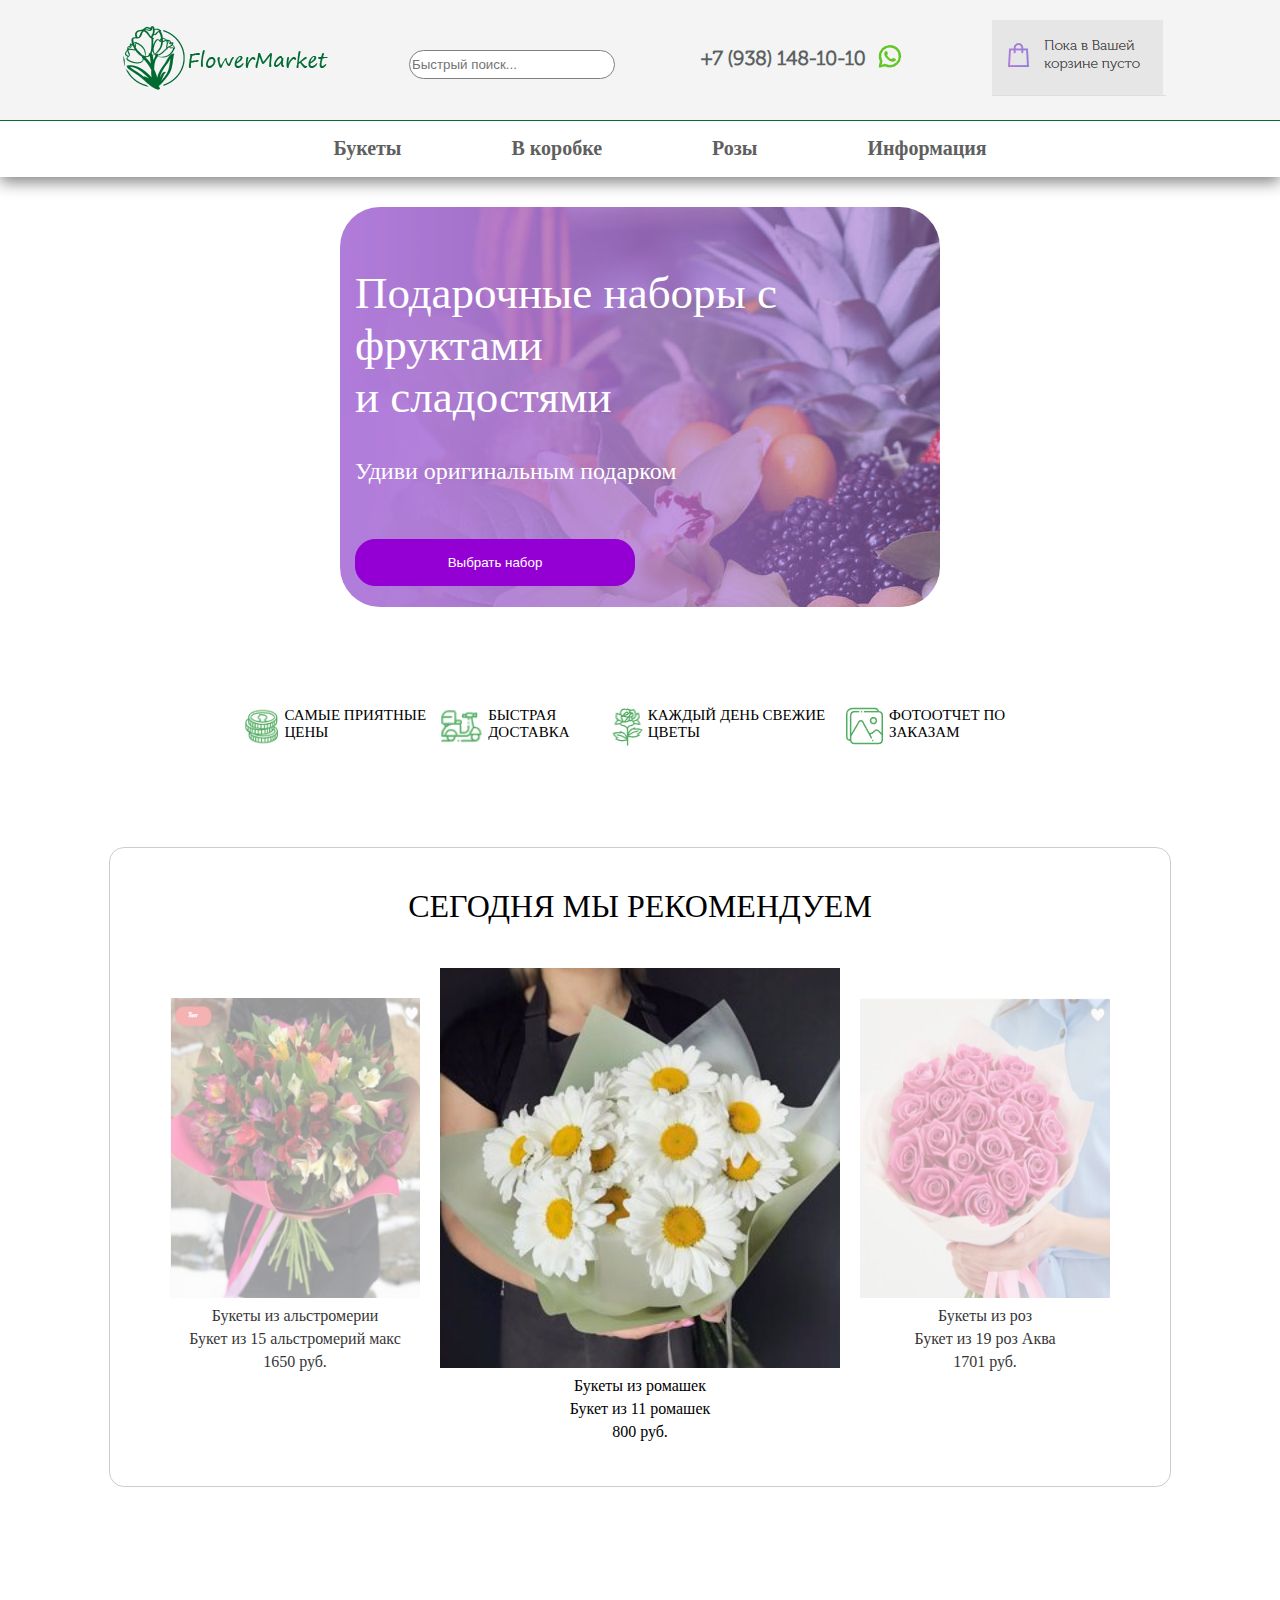
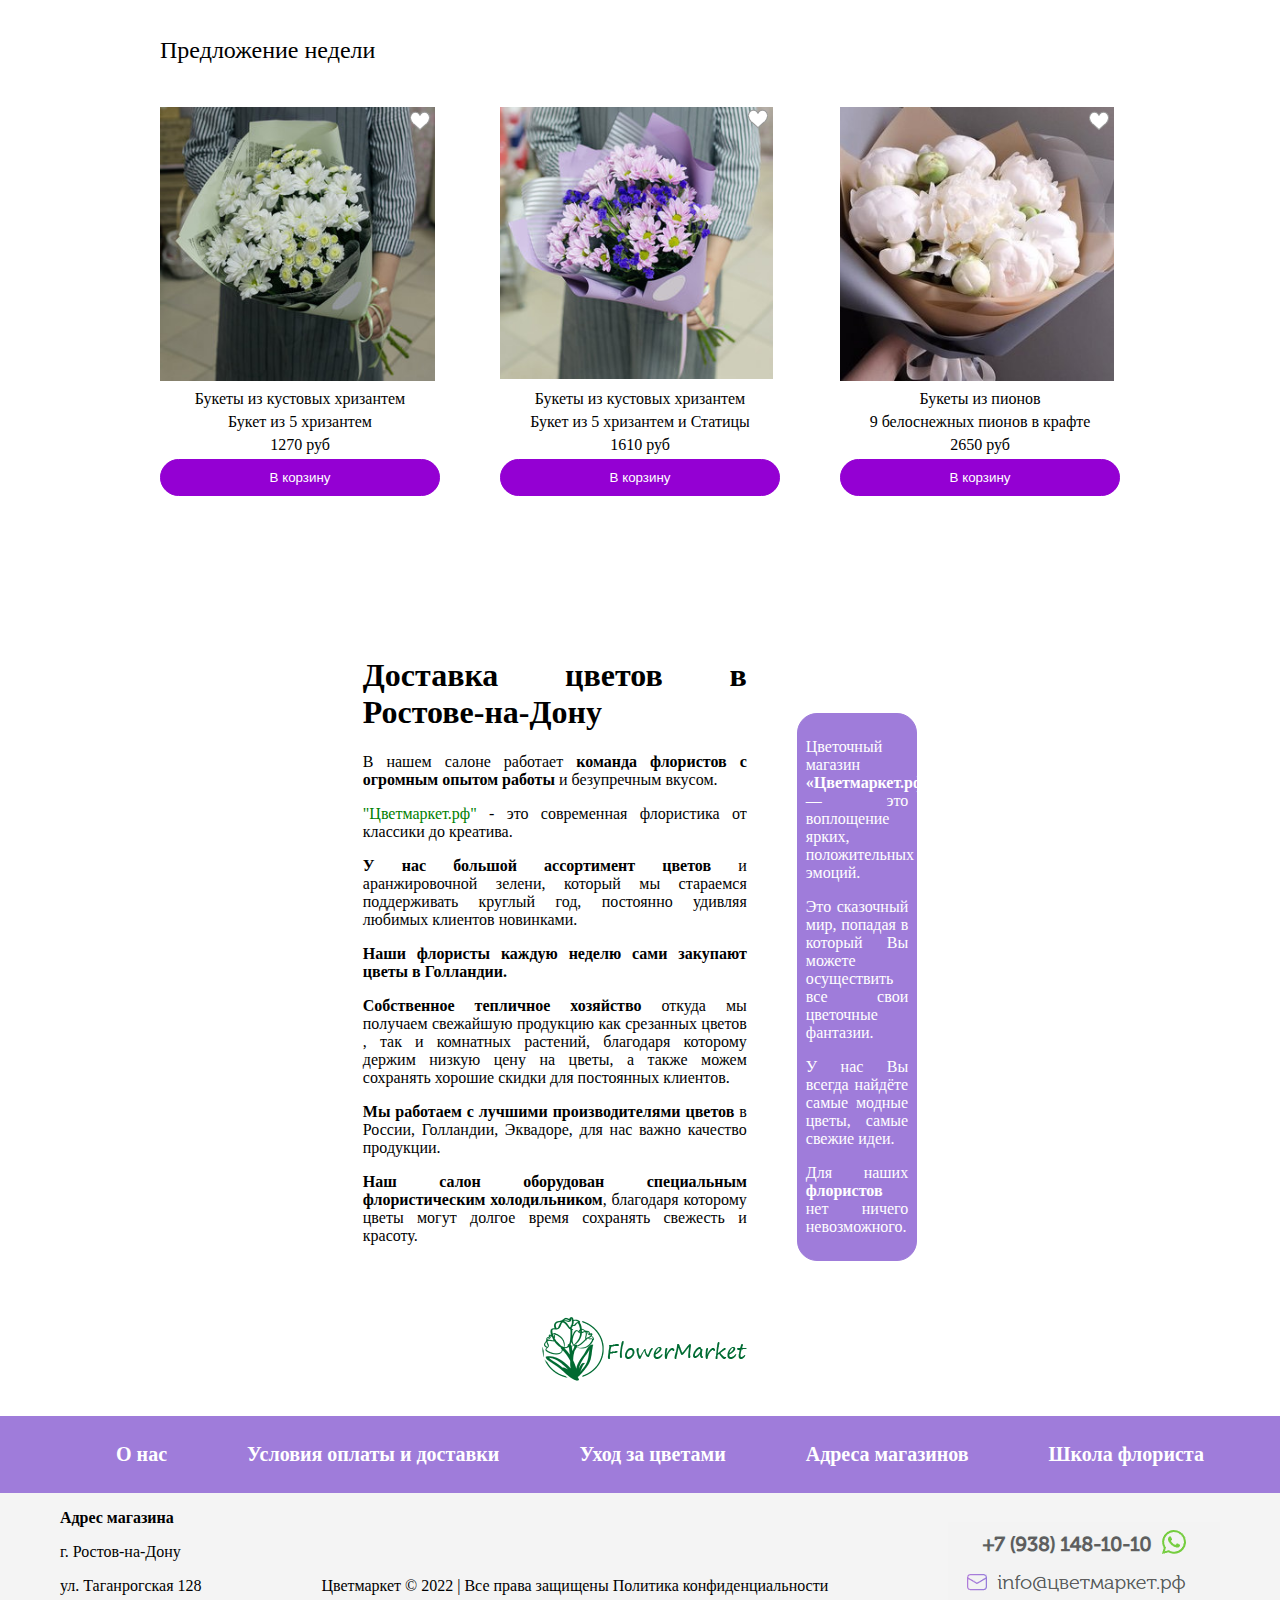
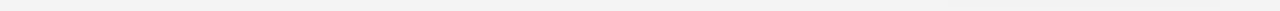
<file: index.html>
<!DOCTYPE html>
<html>
<head>
	<meta charset="utf-8">
	<meta name="viewport" content="width=device-width, initial-scale=1">
	<link rel="stylesheet" type="text/css" href="style.css">
	<title>FlowerMarket</title>
</head>
<body>
	<header>
		<div class="head">
			<div class="head_up">
				<div>
					<a href="index.html"><img src="images/logo.png"></a>
				</div>
				<div>
					<form>
						<input type="text" placeholder="Быстрый поиск..." class="head_input">
					</form>
				</div>
				<div class="head_image">
					<a href=""><img src="images/number.png"></a>
				</div>
				<div>
					<a href=""><img src="images/basket.png" id="ee"></a>
				</div>
			</div>
			<div class="head_dawn">
				<div>
					<ul>
						<li><a href="bouquet/bouquet.html">Букеты</a></li>
						<li><a href="box/box.html">В коробке</a></li>
						<li><a href="roses/roses.html">Розы</a></li>
						<li><a href="information/information.html">Информация</a></li>
					</ul>
				</div>
			</div>
		</div>
	</header>

	<main>
		<div class="main">
			<div class="rem">
				<p class="p">Подарочные наборы с фруктами <br> и сладостями</p>
				<p class="p1">Удиви оригинальным подарком</p>
				<a href=""><button>Выбрать набор</button></a>
			</div>
			<div class="env">
					<div>
						<img src="images/p.png" class="green__img"><p>САМЫЕ ПРИЯТНЫЕ ЦЕНЫ</p>
					</div>
					<div>
						<img src="images/p1.png" class="green__img"><p>БЫСТРАЯ ДОСТАВКА</p>
					</div>
					<div>
						<img src="images/p2.png" class="green__img"><p>КАЖДЫЙ ДЕНЬ СВЕЖИЕ ЦВЕТЫ</p>
					</div>
					<div>
						<img src="images/p3.png" class="green__img"><p>ФОТООТЧЕТ ПО ЗАКАЗАМ</p>
					</div>
			</div>
			
			<div class="rem1">
				<h1 style="text-align: center">СЕГОДНЯ МЫ РЕКОМЕНДУЕМ</h1>
				<div>
					<img src="images/flower1.png" class="tt">
					<p>Букеты из альстромерии</p>
					<p>Букет из 15 альстромерий макс</p>
					<p>1650 руб.</p>
				</div>
				<div>
					<img src="images/flower.jpg">
					<p>Букеты из ромашек</p>
					<p>Букет из 11 ромашек</p>
					<p>800 руб.</p>
				</div>
				<div>
					<img src="images/flower2.png" class="tt">
					<p>Букеты из роз</p>
					<p>Букет из 19 роз Аква</p>
					<p>1701 руб.</p>
				</div>
			</div>

			<div class="offer">
				<div class="offer_1">
					<h2 class="offer_h2">Предложение недели</h2>
					<img src="images/of1.png">
					<p>Букеты из кустовых хризантем</p>
					<p>Букет из 5 хризантем</p>
					<p>1270 руб</p>
					<button>В корзину</button>
				</div>
				<div class="offer_2">
					<img src="images/of2.png">
					<p>Букеты из кустовых хризантем</p>
					<p>Букет из 5 хризантем и Статицы</p>
					<p>1610 руб</p>
					<button>В корзину</button>
				</div>
				<div class="offer_3">
					<img src="images/of3.png">
					<p>Букеты из пионов</p>
					<p>9 белоснежных пионов в крафте</p>
					<p>2650 руб</p>
					<button>В корзину</button>
				</div>
			</div>
			<div class="text">
				<div class="text_1">
					<h1>Доставка цветов в Ростове-на-Дону</h1>
					<p>В нашем салоне работает <b>команда флористов с огромным опытом работы</b> и безупречным вкусом.</p>
					<p><span>"Цветмаркет.рф"</span> - это современная флористика от классики до креатива.</p>
					<p><b>У нас большой ассортимент цветов</b> и аранжировочной зелени, который мы стараемся поддерживать круглый год, постоянно удивляя любимых клиентов новинками.</p>
					<p><b>Наши флористы каждую неделю сами закупают цветы в Голландии.</b></p>
					<p><b>Собственное тепличное хозяйство</b> откуда мы получаем свежайшую продукцию как срезанных цветов , так и комнатных растений, благодаря которому держим низкую цену на цветы, а также можем сохранять хорошие скидки для постоянных клиентов.</p>
					<p><b>Мы работаем с лучшими производителями цветов</b> в России, Голландии, Эквадоре, для нас важно качество продукции.</p>
					<p><b>Наш салон оборудован специальным флористическим холодильником</b>, благодаря которому цветы могут долгое время сохранять свежесть и красоту.</p>
				</div>
				<div class="text_2">
					<p>Цветочный магазин <b>«Цветмаркет.рф»</b> — это воплощение ярких, положительных эмоций.</p>
					<p>Это сказочный мир, попадая в который Вы можете осуществить все свои цветочные фантазии.</p>
					<p>У нас Вы всегда найдёте самые модные цветы, самые свежие идеи.</p>
					<p>Для наших <b>флористов</b> нет ничего невозможного.</p>
				</div>
			</div>
			<div class="logo_dawn">
				<a href="index.html"><img src="images/logo.png"></a>
			</div>
		</div>
	</main>
	<footer>
		<div class="menu">
			<ul>
				<li><a href="">О нас</a></li>
				<li><a href="">Условия оплаты и доставки</a></li>
				<li><a href="">Уход за цветами</a></li>
				<li><a href="">Адреса магазинов</a></li>
				<li><a href="">Школа флориста</a></li>
			</ul>
		</div>
		<div class="menu_dawn">
			<div class="adress">
				<p><b>Адрес магазина</b></p>
				<p>г. Ростов-на-Дону</p>
				<p>ул. Таганрогская 128</p>
			</div>
			<div class="menu_dawn_middle">
				<p>Цветмаркет © 2022 | Все права защищены Политика конфиденциальности</p>
			</div>
			<div class="number_image">
				<a href=""><img src="images/number1.png"></a>
			</div>
		</div>
	</footer>
</body>
</html>
</file>
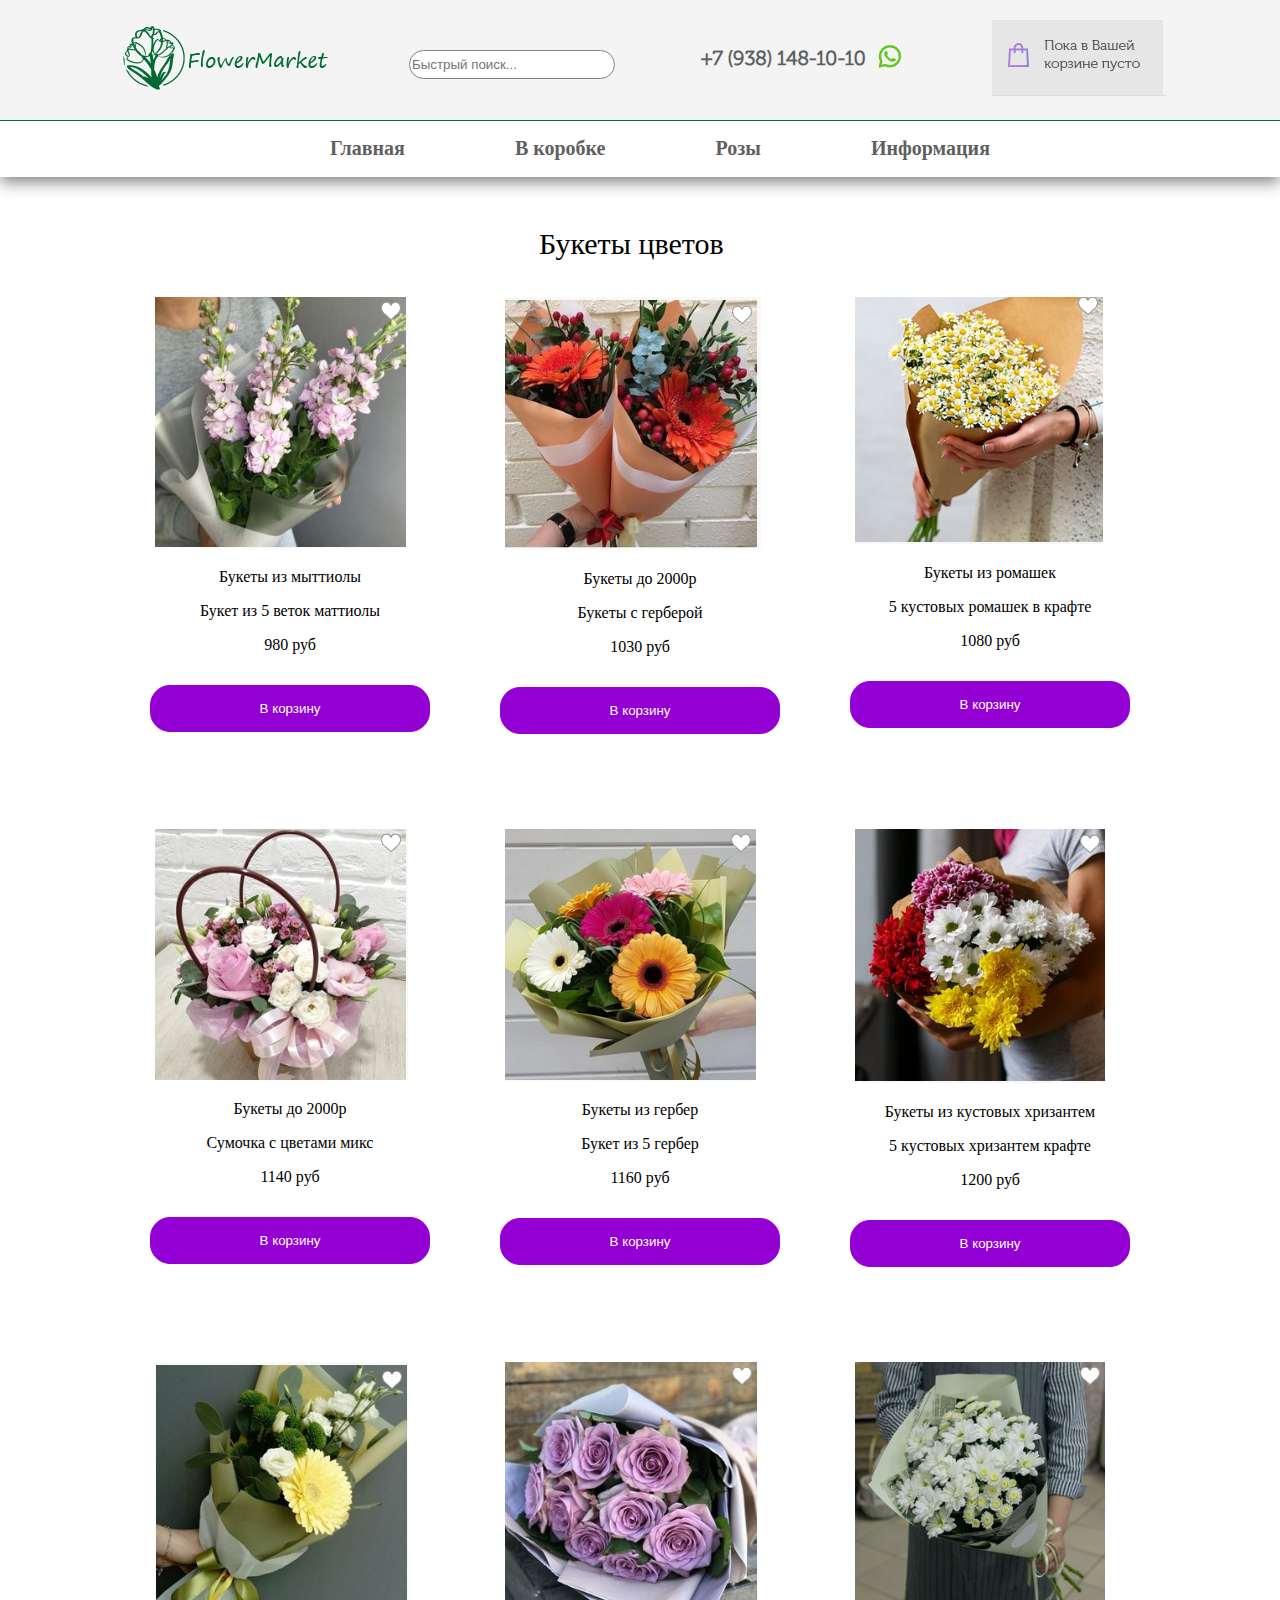
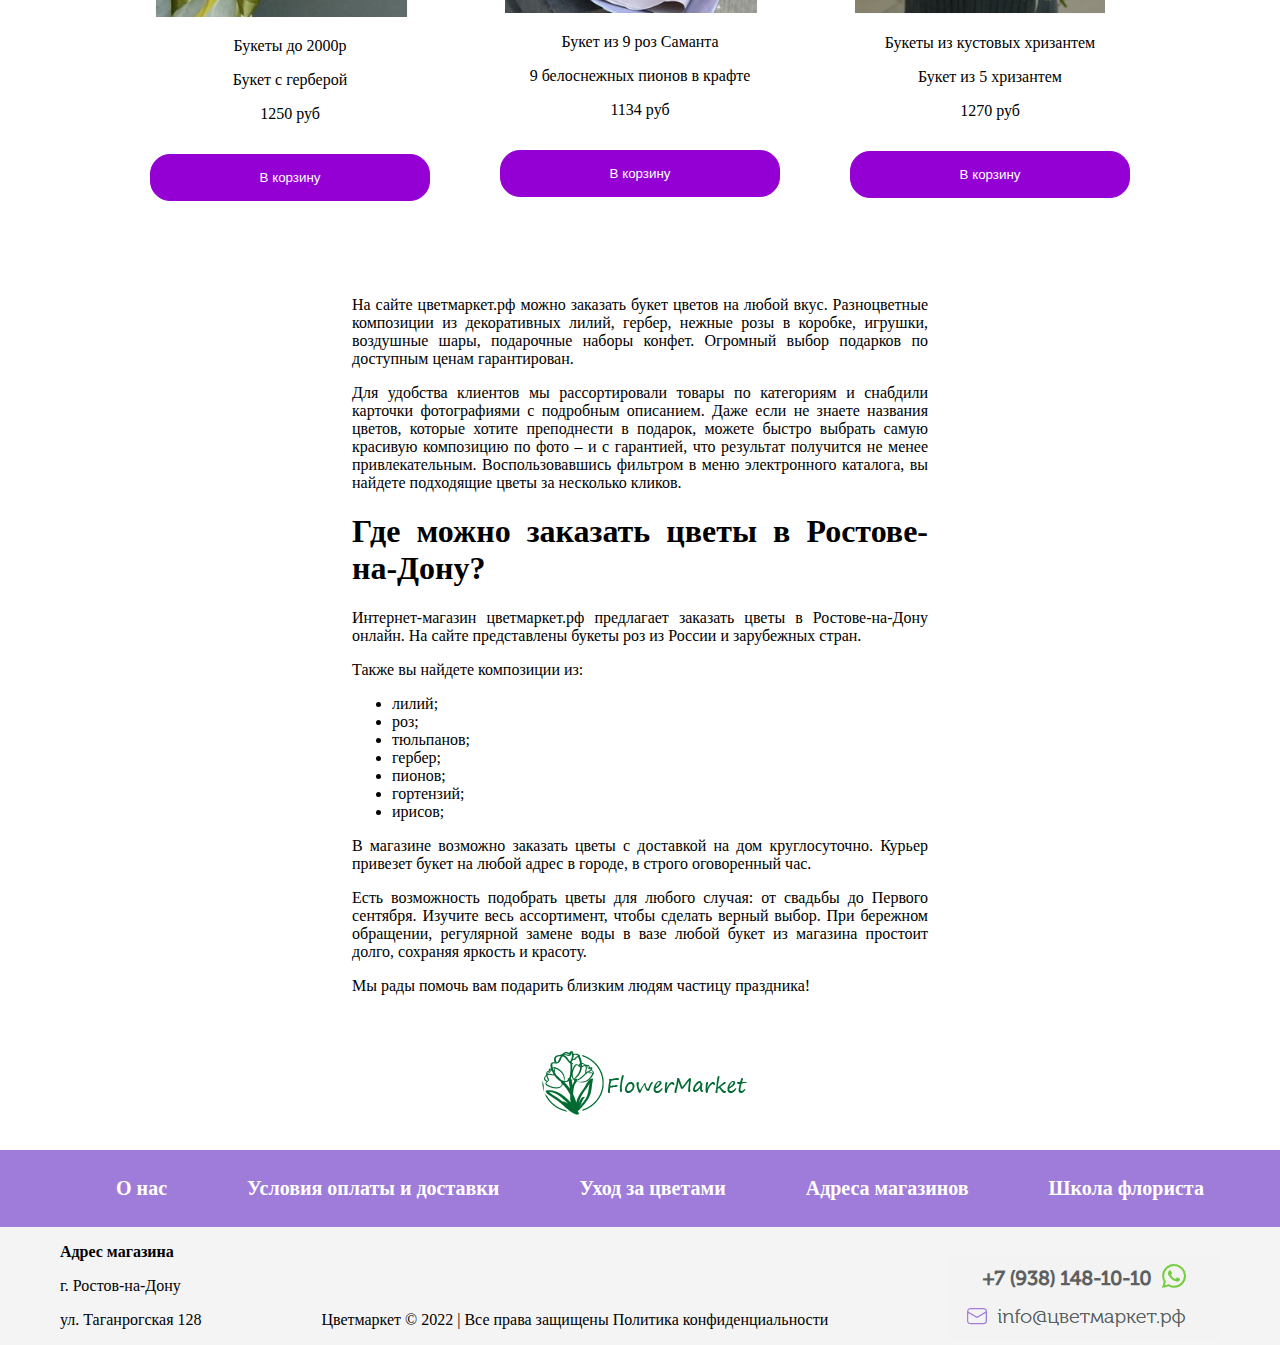
<file: bouquet/bouquet.html>
<!DOCTYPE html>
<html>
<head>
	<meta charset="utf-8">
	<meta name="viewport" content="width=device-width, initial-scale=1">
	<link rel="stylesheet" type="text/css" href="style.css">
	<title>FlowerMarket</title>
</head>
<body>
	<header>
		<div class="head">
			<div class="head_up">
				<div>
					<a href="../index.html"><img src="images/logo.png"></a>
				</div>
				<div>
					<form>
						<input type="text" placeholder="Быстрый поиск..." class="head_input">
					</form>
				</div>
				<div class="head_image">
					<a href=""><img src="images/number.png"></a>
				</div>
				<div>
					<a href=""><img src="images/basket.png" id="ee"></a>
				</div>
			</div>
			<div class="head_dawn">
				<div>
					<ul>
						<li><a href="../index.html">Главная</a></li>
						<li><a href="../box/box.html">В коробке</a></li>
						<li><a href="../roses/roses.html">Розы</a></li>
						<li><a href="../information/information.html">Информация</a></li>
					</ul>
				</div>
			</div>
		</div>
	</header>
	<main>
		<div class="column_1">
			<div class="column_1_1">
				<img src="images/flower1.png">
				<p class="p1">Букеты из мыттиолы</p>
				<p class="p1">Букет из 5 веток маттиолы</p>
				<p class="p1">980 руб</p>
				<button class="button1">В корзину</button>
			</div>
			<div class="column_1_2">
				<h2>Букеты цветов</h2>
				<img src="images/flower2.png">
				<p class="p1">Букеты до 2000р</p>
				<p class="p1">Букеты с герберой</p>
				<p class="p1">1030 руб</p>
				<button class="button1">В корзину</button>
			</div>
			<div class="column_1_3">
				<img src="images/flower3.png">
				<p class="p1">Букеты из ромашек</p>
				<p class="p1">5 кустовых ромашек в крафте</p>
				<p class="p1">1080 руб</p>
				<button class="button1">В корзину</button>
			</div>
		</div>
		<div class="column_1">
			<div>
				<img src="images/flower4.png">
				<p class="p1">Букеты до 2000р</p>
				<p class="p1">Сумочка с цветами микс</p>
				<p class="p1">1140 руб</p>
				<button class="button1">В корзину</button>
			</div>
			<div >
				<img src="images/flower5.png">
				<p class="p1">Букеты из гербер</p>
				<p class="p1">Букет из 5 гербер</p>
				<p class="p1">1160 руб</p>
				<button class="button1">В корзину</button>
			</div>
			<div>
				<img src="images/flower6.png">
				<p class="p1">Букеты из кустовых хризантем</p>
				<p class="p1">5 кустовых хризантем крафте</p>
				<p class="p1">1200 руб</p>
				<button class="button1">В корзину</button>
			</div>
		</div>
		<div class="column_1">
			<div>
				<img src="images/flower7.png">
				<p class="p1">Букеты до 2000р</p>
				<p class="p1">Букет с герберой</p>
				<p class="p1">1250 руб</p>
				<button class="button1">В корзину</button>
			</div>
			<div>
				<img src="images/flower8.png">
				<p class="p1">Букет из 9 роз Саманта</p>
				<p class="p1">9 белоснежных пионов в крафте</p>
				<p class="p1">1134 руб</p>
				<button class="button1">В корзину</button>
			</div>
			<div>
				<img src="images/flower9.png">
				<p class="p1">Букеты из кустовых хризантем</p>
				<p class="p1">Букет из 5 хризантем</p>
				<p class="p1">1270 руб</p>
				<button class="button1">В корзину</button>
			</div>
		</div>
		<div class="text">
			<p>На сайте цветмаркет.рф можно заказать букет цветов на любой вкус. Разноцветные композиции из декоративных лилий, гербер, нежные розы в коробке, игрушки, воздушные шары, подарочные наборы конфет. Огромный выбор подарков по доступным ценам гарантирован.</p>
			<p>Для удобства клиентов мы рассортировали товары по категориям и снабдили карточки фотографиями с подробным описанием. Даже если не знаете названия цветов, которые хотите преподнести в подарок, можете быстро выбрать самую красивую композицию по фото – и с гарантией, что результат получится не менее привлекательным. Воспользовавшись фильтром в меню электронного каталога, вы найдете подходящие цветы за несколько кликов.</p>
			<h1>Где можно заказать цветы в Ростове-на-Дону?</h1>
			<p>Интернет-магазин цветмаркет.рф предлагает заказать цветы в Ростове-на-Дону онлайн. На сайте представлены букеты роз из России и зарубежных стран.</p>
			<p>Также вы найдете композиции из:</p>
			<ul>
				<li>лилий;</li>
				<li>роз;</li>
				<li>тюльпанов;</li>
				<li>гербер;</li>
				<li>пионов;</li>
				<li>гортензий;</li>
				<li>ирисов;</li>
			</ul>
			<p>В магазине возможно заказать цветы с доставкой на дом круглосуточно. Курьер привезет букет на любой адрес в городе, в строго оговоренный час.</p>
			<p>Есть возможность подобрать цветы для любого случая: от свадьбы до Первого сентября. Изучите весь ассортимент, чтобы сделать верный выбор. При бережном обращении, регулярной замене воды в вазе любой букет из магазина простоит долго, сохраняя яркость и красоту.</p>
			<p>Мы рады помочь вам подарить близким людям частицу праздника!</p>
		</div>
		<div class="logo_dawn">
				<a href="../index.html"><img src="images/logo.png"></a>
		</div>
	</main>
	<footer>
		<div class="menu">
			<ul>
				<li><a href="">О нас</a></li>
				<li><a href="">Условия оплаты и доставки</a></li>
				<li><a href="">Уход за цветами</a></li>
				<li><a href="">Адреса магазинов</a></li>
				<li><a href="">Школа флориста</a></li>
			</ul>
		</div>
		<div class="menu_dawn">
			<div class="adress">
				<p><b>Адрес магазина</b></p>
				<p>г. Ростов-на-Дону</p>
				<p>ул. Таганрогская 128</p>
			</div>
			<div class="menu_dawn_middle">
				<p>Цветмаркет © 2022 | Все права защищены Политика конфиденциальности</p>
			</div>
			<div class="number_image">
				<a href=""><img src="images/number1.png"></a>
			</div>
		</div>
	</footer>
</body>
</html>
</file>
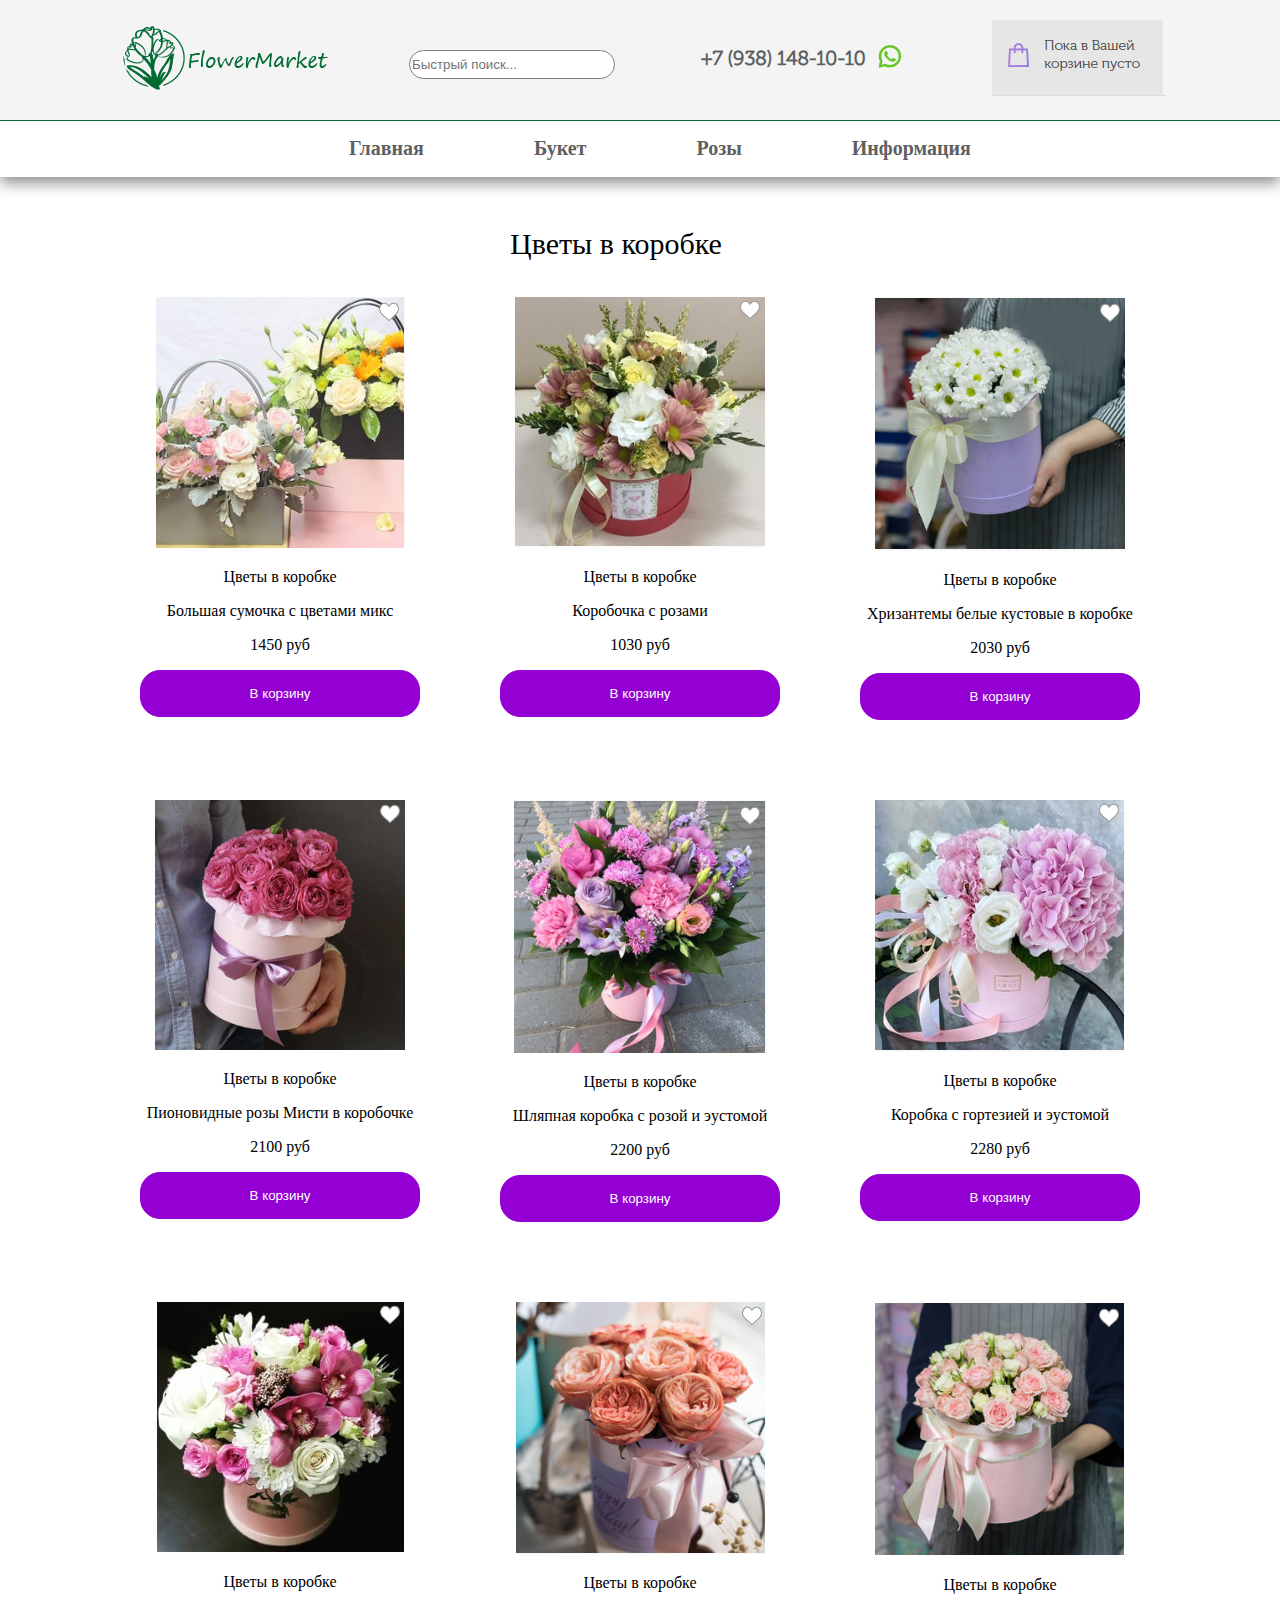
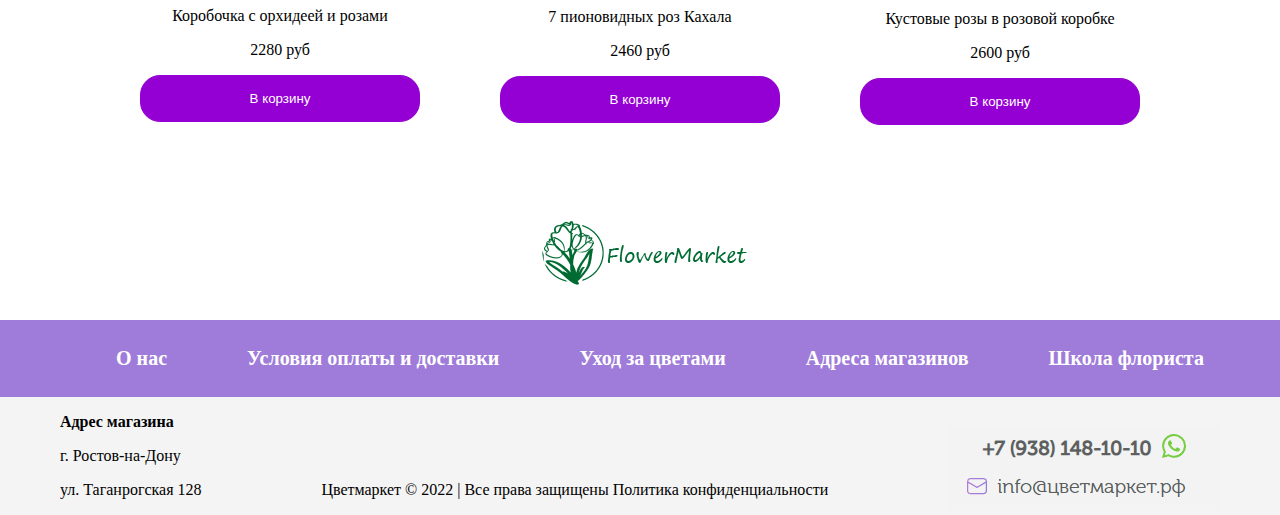
<file: box/box.html>
<!DOCTYPE html>
<html>
<head>
	<title>FlowerMarket</title>
	<meta charset="utf-8">
	<link rel="stylesheet" type="text/css" href="style.css">
</head>
<body>
	<header>
		<div class="head">
			<div class="head_up">
				<div>
					<a href="../index.html"><img src="images/logo.png"></a>
				</div>
				<div>
					<form>
						<input type="text" placeholder="Быстрый поиск..." class="head_input">
					</form>
				</div>
				<div class="head_image">
					<a href=""><img src="images/number.png"></a>
				</div>
				<div>
					<a href=""><img src="images/basket.png" id="ee"></a>
				</div>
			</div>
			<div class="head_dawn">
				<div>
					<ul>
						<li><a href="../index.html">Главная</a></li>
						<li><a href="../bouquet/bouquet.html">Букет</a></li>
						<li><a href="../roses/roses.html">Розы</a></li>
						<li><a href="../information/information.html">Информация</a></li>
					</ul>
				</div>
			</div>
		</div>
	</header>
	<main>
		<div class="column_1">
			<div class="column_1_1">
				<img src="images/flower1.png">
				<p class="p1">Цветы в коробке</p>
				<p class="p1">Большая сумочка с цветами микс</p>
				<p class="p1">1450 руб</p>
				<div class="rr">
					<button class="button1">В корзину</button>
				</div>
			</div>
			<div class="column_1_2">
				<h2>Цветы в коробке</h2>
				<img src="images/flower2.png">
				<p class="p1">Цветы в коробке</p>
				<p class="p1">Коробочка с розами</p>
				<p class="p1">1030 руб</p>
				<div class="rr">
					<button class="button1">В корзину</button>
				</div>
			</div>
			<div class="column_1_3">
				<img src="images/flower3.png">
				<p class="p1">Цветы в коробке</p>
				<p class="p1">Хризантемы белые кустовые в коробке</p>
				<p class="p1">2030 руб</p>
				<div class="rr">
					<button class="button1">В корзину</button>
				</div>
			</div>
		</div>
		<div class="column_1">
			<div>
				<img src="images/flower4.png">
				<p class="p1">Цветы в коробке</p>
				<p class="p1">Пионовидные розы Мисти в коробочке</p>
				<p class="p1">2100 руб</p>
				<div class="rr">
					<button class="button1">В корзину</button>
				</div>
			</div>
			<div >
				<img src="images/flower5.png">
				<p class="p1">Цветы в коробке</p>
				<p class="p1">Шляпная коробка с розой и эустомой</p>
				<p class="p1">2200 руб</p>
				<div class="rr">
					<button class="button1">В корзину</button>
				</div>
			</div>
			<div>
				<img src="images/flower6.png">
				<p class="p1">Цветы в коробке</p>
				<p class="p1">Коробка с гортезией и эустомой</p>
				<p class="p1">2280 руб</p>
				<div class="rr">
					<button class="button1">В корзину</button>
				</div>
			</div>
		</div>
		<div class="column_1">
			<div>
				<img src="images/flower7.png">
				<p class="p1">Цветы в коробке</p>
				<p class="p1">Коробочка с орхидеей и розами</p>
				<p class="p1">2280 руб</p>
				<div class="rr">
					<button class="button1">В корзину</button>
				</div>
			</div>
			<div>
				<img src="images/flower8.png">
				<p class="p1">Цветы в коробке</p>
				<p class="p1">7 пионовидных роз Кахала</p>
				<p class="p1">2460 руб</p>
				<div class="rr">
					<button class="button1">В корзину</button>
				</div>
			</div>
			<div>
				<img src="images/flower9.png">
				<p class="p1">Цветы в коробке</p>
				<p class="p1">Кустовые розы в розовой коробке</p>
				<p class="p1">2600 руб</p>
				<div class="rr">
					<button class="button1">В корзину</button>
				</div>
			</div>
		</div>
		<div class="logo_dawn">
				<a href="../index.html"><img src="images/logo.png"></a>
		</div>
	</main>
	<footer>
		<div class="menu">
			<ul>
				<li><a href="">О нас</a></li>
				<li><a href="">Условия оплаты и доставки</a></li>
				<li><a href="">Уход за цветами</a></li>
				<li><a href="">Адреса магазинов</a></li>
				<li><a href="">Школа флориста</a></li>
			</ul>
		</div>
		<div class="menu_dawn">
			<div class="adress">
				<p><b>Адрес магазина</b></p>
				<p>г. Ростов-на-Дону</p>
				<p>ул. Таганрогская 128</p>
			</div>
			<div class="menu_dawn_middle">
				<p>Цветмаркет © 2022 | Все права защищены Политика конфиденциальности</p>
			</div>
			<div class="number_image">
				<a href=""><img src="images/number1.png"></a>
			</div>
		</div>
	</footer>
</body>
</html>
</file>
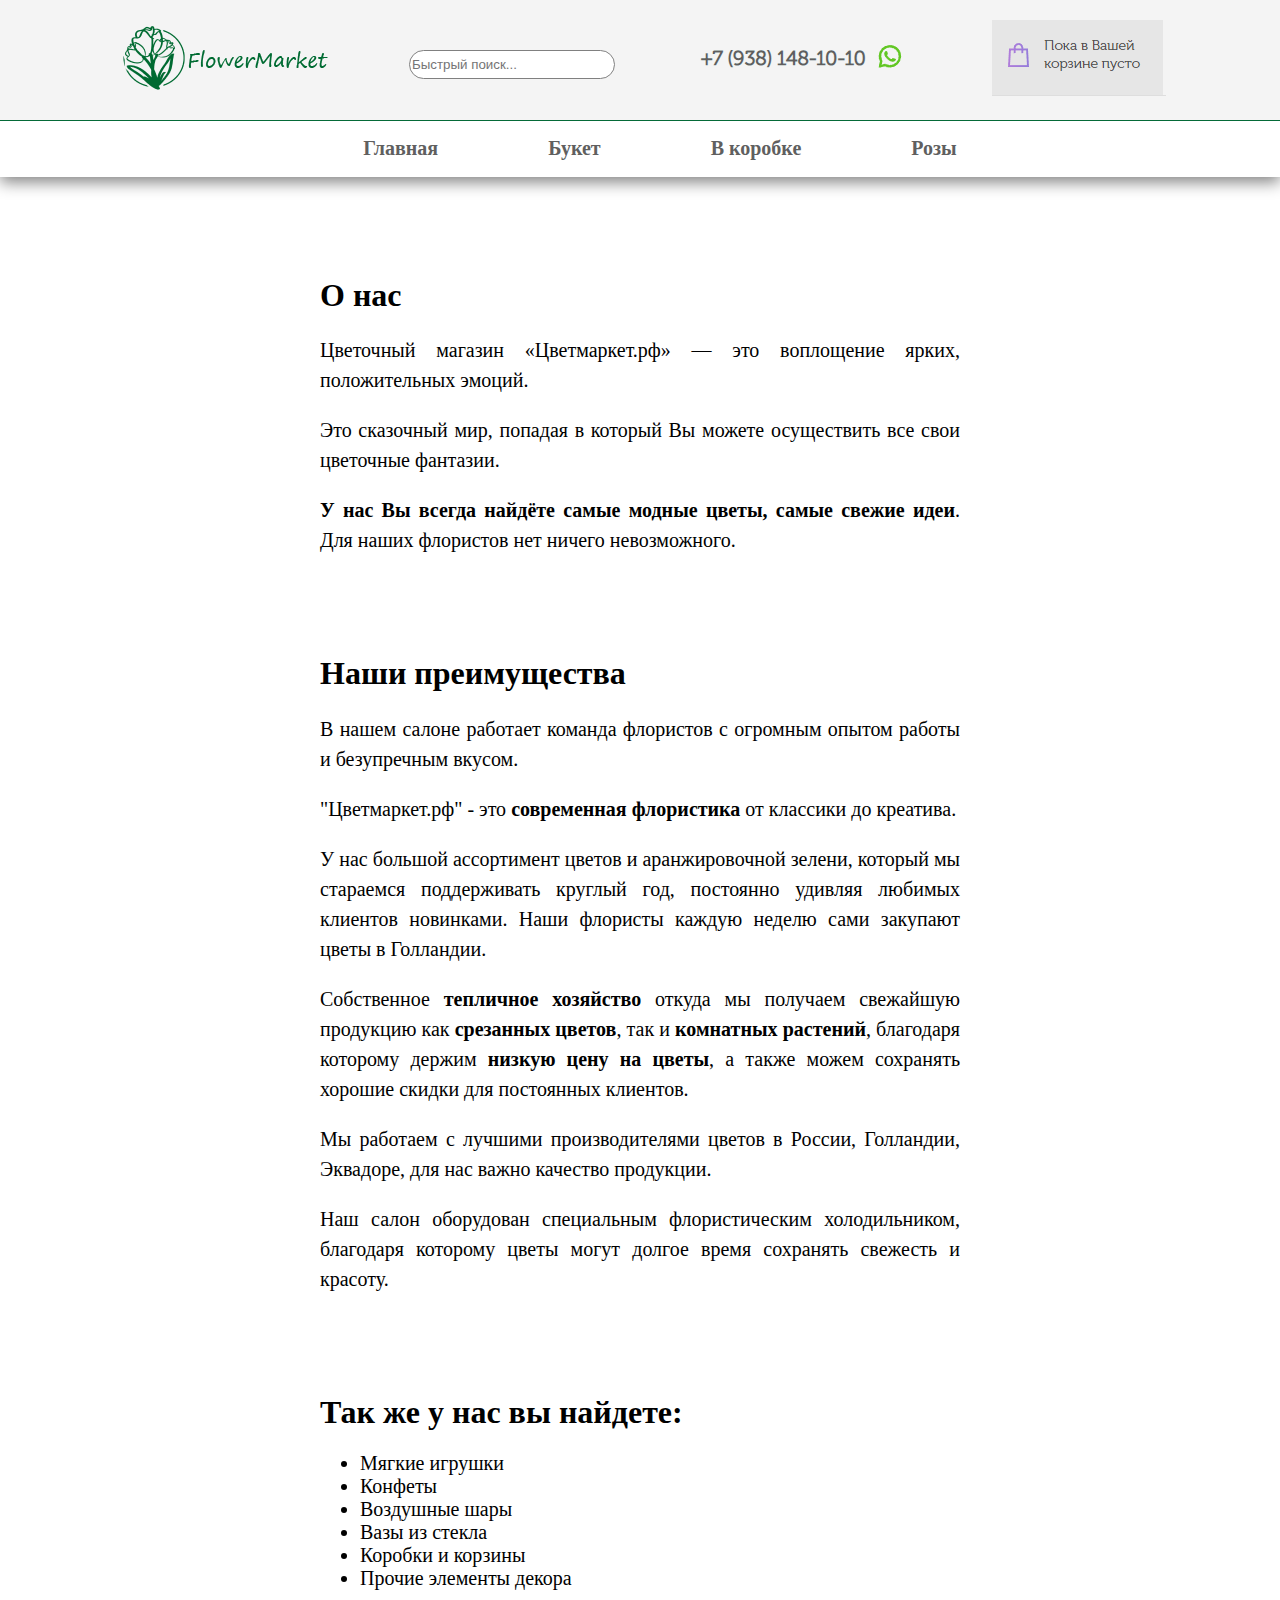
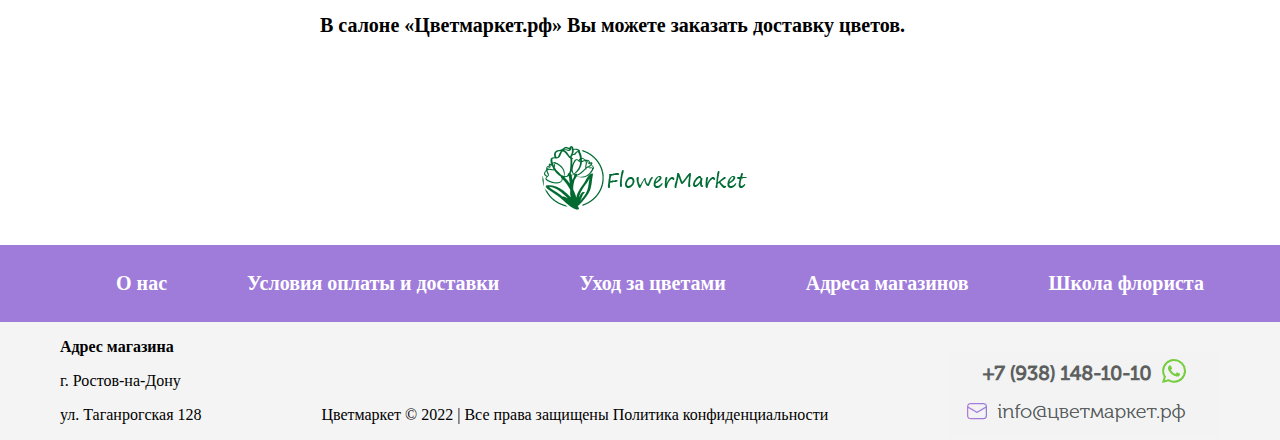
<file: information/information.html>
<!DOCTYPE html>
<html>
<head>
	<title>FlowerMarket</title>
	<meta charset="utf-8">
	<link rel="stylesheet" type="text/css" href="style.css">
</head>
<body>
	<header>
		<div class="head">
			<div class="head_up">
				<div>
					<a href="../index.html"><img src="images/logo.png"></a>
				</div>
				<div>
					<form>
						<input type="text" placeholder="Быстрый поиск..." class="head_input">
					</form>
				</div>
				<div class="head_image">
					<a href=""><img src="images/number.png"></a>
				</div>
				<div>
					<a href=""><img src="images/basket.png" id="ee"></a>
				</div>
			</div>
			<div class="head_dawn">
				<div>
					<ul>
						<li><a href="../index.html">Главная</a></li>
						<li><a href="../bouquet/bouquet.html">Букет</a></li>
						<li><a href="../box/box.html">В коробке</a></li>
						<li><a href="../roses/roses.html">Розы</a></li>
					</ul>
				</div>
			</div>
		</div>
	</header>
	<main>
		<div class="text_main">
			<div class="text">
				<h1>О нас</h1>
				<p>Цветочный магазин «Цветмаркет.рф» — это воплощение ярких, положительных эмоций.</p>
				<p>Это сказочный мир, попадая в который Вы можете осуществить все свои цветочные фантазии.</p>
				<p><b>У нас Вы всегда найдёте самые модные цветы, самые свежие идеи</b>. Для наших флористов нет ничего невозможного.</p>
			</div>
			<div class="text_1">
				<h1>Наши преимущества</h1>
				<p>В нашем салоне работает команда флористов с огромным опытом работы и безупречным вкусом.</p>
				<p>"Цветмаркет.рф" - это <b>современная флористика</b> от классики до креатива.</p>
				<p>У нас большой ассортимент цветов и аранжировочной зелени, который мы стараемся поддерживать круглый год, постоянно удивляя любимых клиентов новинками. Наши флористы каждую неделю сами закупают цветы в Голландии.</p>
				<p>Собственное <b>тепличное хозяйство</b> откуда мы получаем свежайшую продукцию как <b>срезанных цветов</b>, так и <b>комнатных растений</b>, благодаря которому держим <b>низкую цену на цветы</b>, а также можем сохранять хорошие скидки для постоянных клиентов.</p>
				<p>Мы работаем с лучшими производителями цветов в России, Голландии, Эквадоре, для нас важно качество продукции.</p>
				<p>Наш салон оборудован специальным флористическим холодильником, благодаря которому цветы могут долгое время сохранять свежесть и красоту.</p>
			</div>
			<div class="text_3">
				<h1>Так же у нас вы найдете:</h1>
				<ul>
					<li>Мягкие игрушки</li>
					<li>Конфеты</li>
					<li>Воздушные шары</li>
					<li>Вазы из стекла</li>
					<li>Коробки и корзины</li>
					<li>Прочие элементы декора</li>
				</ul>
				<p><b>В салоне «Цветмаркет.рф» Вы можете заказать доставку цветов.</b></p>
			</div>
		</div>
		<div class="logo_dawn">
			<a href="../index.html"><img src="images/logo.png"></a>
		</div>
	</main>
	<footer>
		<div class="menu">
			<ul>
				<li><a href="">О нас</a></li>
				<li><a href="">Условия оплаты и доставки</a></li>
				<li><a href="">Уход за цветами</a></li>
				<li><a href="">Адреса магазинов</a></li>
				<li><a href="">Школа флориста</a></li>
			</ul>
		</div>
		<div class="menu_dawn">
			<div class="adress">
				<p><b>Адрес магазина</b></p>
				<p>г. Ростов-на-Дону</p>
				<p>ул. Таганрогская 128</p>
			</div>
			<div class="menu_dawn_middle">
				<p>Цветмаркет © 2022 | Все права защищены Политика конфиденциальности</p>
			</div>
			<div class="number_image">
				<a href=""><img src="images/number1.png"></a>
			</div>
		</div>
	</footer>
</body>
</html>
</file>
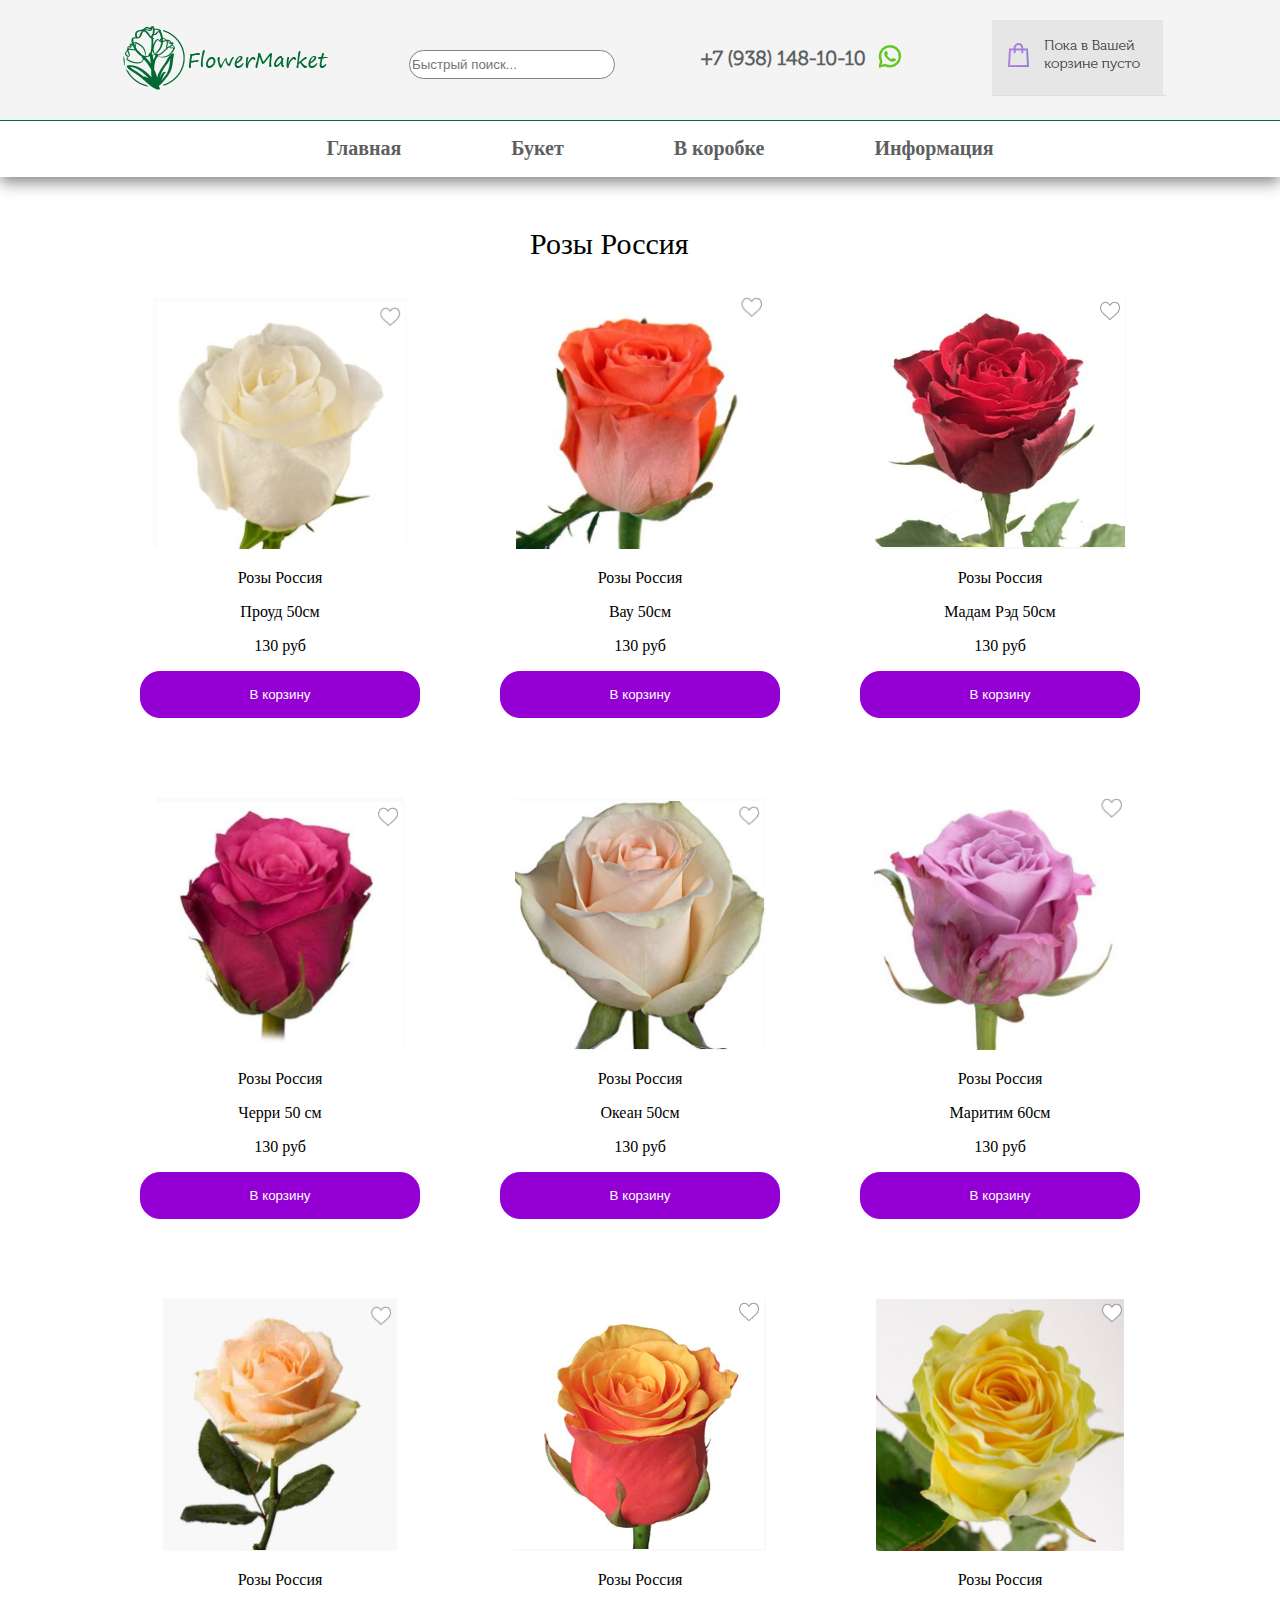
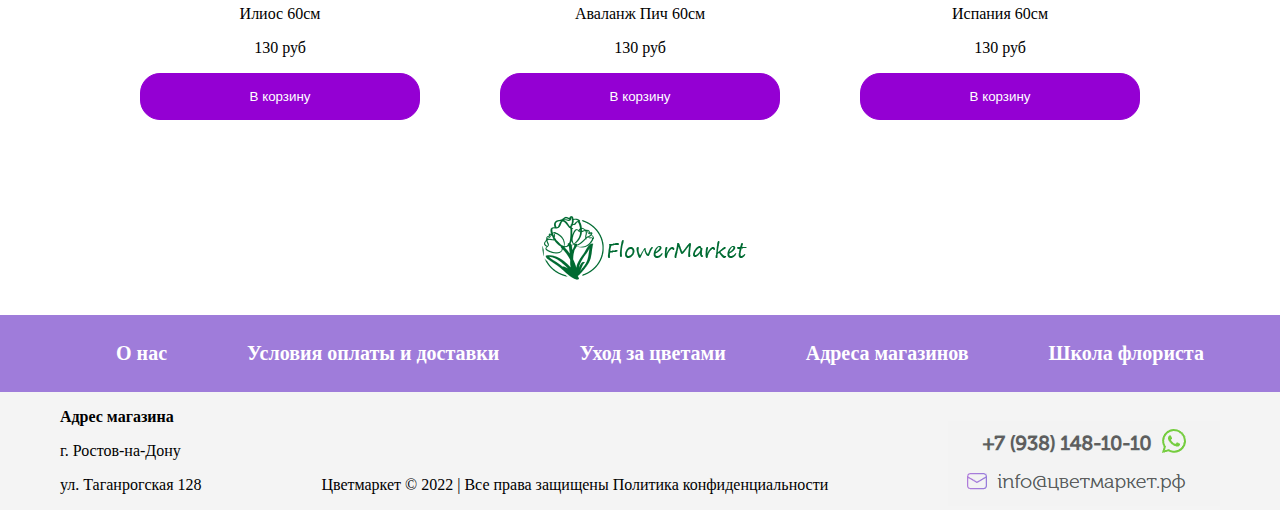
<file: roses/roses.html>
<!DOCTYPE html>
<html>
<head>
	<title>FlowerMarket</title>
	<meta charset="utf-8">
	<link rel="stylesheet" type="text/css" href="style.css">
</head>
<body>
	<header>
		<div class="head">
			<div class="head_up">
				<div>
					<a href="../index.html"><img src="images/logo.png"></a>
				</div>
				<div>
					<form>
						<input type="text" placeholder="Быстрый поиск..." class="head_input">
					</form>
				</div>
				<div class="head_image">
					<a href=""><img src="images/number.png"></a>
				</div>
				<div>
					<a href=""><img src="images/basket.png" id="ee"></a>
				</div>
			</div>
			<div class="head_dawn">
				<div>
					<ul>
						<li><a href="../index.html">Главная</a></li>
						<li><a href="../bouquet/bouquet.html">Букет</a></li>
						<li><a href="../box/box.html">В коробке</a></li>
						<li><a href="../information/information.html">Информация</a></li>
					</ul>
				</div>
			</div>
		</div>
	</header>
	<main>
		<div class="column_1">
			<div class="column_1_1">
				<img src="images/flower1.png">
				<p class="p1">Розы Россия</p>
				<p class="p1">Проуд 50см</p>
				<p class="p1">130 руб</p>
				<div class="rr">
					<button class="button1">В корзину</button>
				</div>
			</div>
			<div class="column_1_2">
				<h2>Розы Россия</h2>
				<img src="images/flower2.png">
				<p class="p1">Розы Россия</p>
				<p class="p1">Вау 50см</p>
				<p class="p1">130 руб</p>
				<div class="rr">
					<button class="button1">В корзину</button>
				</div>
			</div>
			<div class="column_1_3">
				<img src="images/flower3.png">
				<p class="p1">Розы Россия</p>
				<p class="p1">Мадам Рэд 50см</p>
				<p class="p1">130 руб</p>
				<div class="rr">
					<button class="button1">В корзину</button>
				</div>
			</div>
		</div>
		<div class="column_1">
			<div>
				<img src="images/flower4.png">
				<p class="p1">Розы Россия</p>
				<p class="p1">Черри 50 см</p>
				<p class="p1">130 руб</p>
				<div class="rr">
					<button class="button1">В корзину</button>
				</div>
			</div>
			<div >
				<img src="images/flower5.png">
				<p class="p1">Розы Россия</p>
				<p class="p1">Океан 50см</p>
				<p class="p1">130 руб</p>
				<div class="rr">
					<button class="button1">В корзину</button>
				</div>
			</div>
			<div>
				<img src="images/flower6.png">
				<p class="p1">Розы Россия</p>
				<p class="p1">Маритим 60см</p>
				<p class="p1">130 руб</p>
				<div class="rr">
					<button class="button1">В корзину</button>
				</div>
			</div>
		</div>
		<div class="column_1">
			<div>
				<img src="images/flower7.png">
				<p class="p1">Розы Россия</p>
				<p class="p1">Илиос 60см</p>
				<p class="p1">130 руб</p>
				<div class="rr">
					<button class="button1">В корзину</button>
				</div>
			</div>
			<div>
				<img src="images/flower8.png">
				<p class="p1">Розы Россия</p>
				<p class="p1">Аваланж Пич 60см</p>
				<p class="p1">130 руб</p>
				<div class="rr">
					<button class="button1">В корзину</button>
				</div>
			</div>
			<div>
				<img src="images/flower9.png">
				<p class="p1">Розы Россия</p>
				<p class="p1">Испания 60см</p>
				<p class="p1">130 руб</p>
				<div class="rr">
					<button class="button1">В корзину</button>
				</div>
			</div>
		</div>
		<div class="logo_dawn">
				<a href="../index.html"><img src="images/logo.png"></a>
		</div>
	</main>
	<footer>
		<div class="menu">
			<ul>
				<li><a href="">О нас</a></li>
				<li><a href="">Условия оплаты и доставки</a></li>
				<li><a href="">Уход за цветами</a></li>
				<li><a href="">Адреса магазинов</a></li>
				<li><a href="">Школа флориста</a></li>
			</ul>
		</div>
		<div class="menu_dawn">
			<div class="adress">
				<p><b>Адрес магазина</b></p>
				<p>г. Ростов-на-Дону</p>
				<p>ул. Таганрогская 128</p>
			</div>
			<div class="menu_dawn_middle">
				<p>Цветмаркет © 2022 | Все права защищены Политика конфиденциальности</p>
			</div>
			<div class="number_image">
				<a href=""><img src="images/number1.png"></a>
			</div>
		</div>
	</footer>
</body>
</html>
</file>
<file: style.css>
body {
	font-family: Century Gothic;
	box-sizing: border-box;
	margin: 0;
	min-width: 1200px; 
}

button {
	cursor: pointer;
}

.head {
	box-shadow: 0px 5px 15px grey;
}

.env p {
	margin: 0;
	width: fit-content;
}

.head_up {
	display: flex;
	justify-content: center;
	border-bottom: 1px solid #046a38;
	background-color: #f4f4f4;
}

.head_up div {
	margin: 0 20px;
	padding: 20px;
}

.head_input {
	margin-top: 30px;
	border: 1px solid grey;
	border-radius: 15px;
	outline: none;
	width: 200px;
	height: 25px;
}

.head_image img{
	margin-top: 20px;
}

.head_dawn {
	border-bottom: 1px solid white;
}

.head_dawn ul{
	list-style-type: none;
	display: flex;
	justify-content: space-around;
	justify-content: center;
}

.head_dawn a {
	text-decoration: none;
	color: #605f5f;
}

.head_dawn li {
	font-size: 20px;
	font-weight: bold;
	margin: 0 55px;
}

.head_dawn a:hover {
	color: green;
}

.main {
	max-width: 100%;
}

.rem {
	display: flex;
	flex-direction: column;
}

.rem {
	background-image: url(images/fon.jpg);
	border: 1px;
	border-radius: 40px;
	width: 45%;
	max-width: 40%;
	min-width: 600px;
	height: 400px;
	margin: 30px auto;
}

.p {
	font-family: Century Gothic;
	color: white;
	font-size: 45px;
	padding: 15px;
}

.p1 {
	font-family: Century Gothic;
	font-size: 24px;
	color: white;
	margin-top: -40px;
	padding: 15px;
}

.rem button {
	border: 1px solid #9400D3;
	border-radius: 20px;
	color: white;
	background-color: #9400D3;
	margin: 15px;
	padding: 15px;
	width: 280px;
}

.env div{
	margin: 0;
	display: flex;
	text-align: left;
}

.env{
	display: flex;
	justify-content: space-between;
	max-width: 45%;
	margin: 100px auto;
	max-width: 800px;
}

.env p {
	font-size: 15px;
}

.rem1 {
	border: 1px solid rgba(0,0,0,0.2);
	border-radius: 15px;
	width: fit-content;
	margin-top: 100px;
	padding: 40px;
	margin: 0 auto;
	display: flex;
	justify-content: center;
	margin-bottom: 80px;
}

.rem1 div {
	margin-top: 80px;
}

.rem1 img {
	width: 400px;
	height: 400px;
}

.rem1 h1 {
	font-weight: 400;
	position: absolute;
	margin: 0 auto;
	margin-bottom: 10px;
}

.rem1 p {
	text-align: center;
	margin: 5px;
}

.green__img {
	width:  50px;
	height: 40px;
}

.rem1 div:nth-child(even) {
	opacity: 80%;
} 

.rem1 .tt {
	width: 250px;
	height: 300px;
	margin-top: 30px;
	margin-left: 20px;
	margin-right: 20px;
} 

.offer {
	width: fit-content;
	padding: 40px;
	margin: 0 auto;
	display: flex;
	justify-content: center;
	max-width: 25%;
}

.offer div {
	margin: 100px 30px;
}

.offer p {
	text-align: center;
	margin: 5px;
}

.offer_h2 {
	font-weight: 400;
	position: absolute;
	margin: -70px 0;
}

.offer button {
	border: 1px solid #9400D3;
	border-radius: 20px;
	color: white;
	background-color: #9400D3;
	padding: 10px;
	width: 280px;
}



.text {
	display: flex;
	justify-content: center;
	align-items: flex-end;
}

.text_1 {
	max-width: 30%;
	text-align: justify;
	margin-right: 50px;
	
}

.text_2 {
	max-width: 8%;
	text-align: justify;
	border: 1px solid #9f7cda;
	background-color: #9f7cda;
	border-radius: 20px;
	color: white;
	padding: 8px;
}

span {
	color: green;
}

.logo_dawn {
	display: flex;
	justify-content: center;
	margin-top: 50px;
}

.menu {
	border: 1px solid #9f7cda;
	background-color: #9f7cda;
	padding: 10px 0;
	margin-top: 25px;
}

.menu ul{
	list-style-type: none;
	display: flex;
	justify-content: space-around;
	justify-content: center;
}

.menu a {
	text-decoration: none;
	color: white;
}

.menu li {
	font-size: 20px;
	font-weight: bold;
	margin: 0 40px;
}

.menu a:hover {
	color: green;
}

.menu_dawn {
	display: flex;
	justify-content: space-around;
	align-items: flex-end;
	background-color: #f4f4f4;
}

/*--------------------------------------------------------------------------------------------*/
@media (max-width: 1200px) {
	.env{
	display: flex;
	flex-direction: column;
	max-width: 45%;
	margin: 100px auto;
	max-width: 800px;
	}

	.env img {
		margin: 0 0 0 250px;
	}

	.env p {
		margin-top: 10px;
	}

	.env div {
		margin-bottom: 10px; 
	}

	.rem1 div:nth-child(even) {
	display: none;
	} 

	.offer {
	width: fit-content;
	padding: 40px;
	margin: 0 auto;
	display: flex;
	max-width: 25%;
}

	.offer_1 {
		justify-content: center;
	}

	.offer_2 {
		display: none;
	}

	.offer_3 {
		display: none;
	}

	.text_1 {
		justify-content: center;
		margin: 0 0 0 10px;
	}

	.text_2 {
		display: none;
	}

	.adress {
		display: none;
	}

	.number_image {
		display: none;
	}

	.menu_dawn_middle {
		justify-content: center;
	}
}
</file>
<file: bouquet/style.css>
body {
	font-family: Century Gothic;
	box-sizing: border-box;
	margin: 0;
	min-width: 1200px; 
}

button {
	cursor: pointer;
}

.head {
	box-shadow: 0px 5px 15px grey;
	margin-bottom: 80px;
}

.env p {
	margin: 0;
	width: fit-content;
}

.head_up {
	display: flex;
	justify-content: center;
	border-bottom: 1px solid #046a38;
	background-color: #f4f4f4;
}

.head_up div {
	margin: 0 20px;
	padding: 20px;
}

.head_input {
	margin-top: 30px;
	border: 1px solid grey;
	border-radius: 15px;
	outline: none;
	width: 200px;
	height: 25px;
}

.head_image img{
	margin-top: 20px;
}

.head_dawn {
	border-bottom: 1px solid white;
}

.head_dawn ul{
	list-style-type: none;
	display: flex;
	justify-content: space-around;
	justify-content: center;
}

.head_dawn a {
	text-decoration: none;
	color: #605f5f;
}

.head_dawn li {
	font-size: 20px;
	font-weight: bold;
	margin: 0 55px;
}

.head_dawn a:hover {
	color: green;
}

/*--------------------------------------------------------------------------------------------------------------------*/

.column_1 {
	display: flex;
	justify-content: center;
	margin: 0 auto;
	padding: 40px;
	max-width: 25%;
}

.column_1 div {
	margin: 0 40px;
}

.button1 {
	border: 1px solid #9400D3;
	border-radius: 20px;
	color: white;
	background-color: #9400D3;
	margin: 15px -5px;
	padding: 15px;
	width: 280px;
}

.p1 {
	text-align: center;
}

h2 {
	position: absolute;
	text-align: center;
	margin: -70px 34px;
	font-weight: 400;
	font-size: 30px;
}

.text {
	max-width: 45%;
	text-align: justify;
	margin: 40px auto;
}

.logo_dawn {
	display: flex;
	justify-content: center;
	margin-top: 50px;
}

.menu {
	border: 1px solid #9f7cda;
	background-color: #9f7cda;
	padding: 10px 0;
	margin-top: 25px;
}

.menu ul{
	list-style-type: none;
	display: flex;
	justify-content: space-around;
	justify-content: center;
}

.menu a {
	text-decoration: none;
	color: white;
}

.menu li {
	font-size: 20px;
	font-weight: bold;
	margin: 0 40px;
}

.menu a:hover {
	color: green;
}

.menu_dawn {
	display: flex;
	justify-content: space-around;
	align-items: flex-end;
	background-color: #f4f4f4;
}

/*--------------------------------------------------------------------------------*/

@media (max-width: 1200px) {
	.column_1 div {
		margin: 30px 40px;
	}

	.column_1 {
		display: flex;
		justify-content: center;
		margin: 0 auto;
		padding: 40px;
		max-width: 25%;
		flex-direction: column;
	}

	h2 {
		margin: -650px 35px
	}

	.p1 {
		margin-left: 50px;
		margin-top: 15px;
	}

	.text {
		justify-content: center;
		max-width: 35%;

	}

	.adress {
		display: none;
	}

	.number_image {
		display: none;
	}

	.menu_dawn_middle {
		justify-content: center;
	}
}
</file>
<file: box/style.css>
body {
	font-family: Century Gothic;
	box-sizing: border-box;
	margin: 0;
	min-width: 1200px; 
}

button {
	cursor: pointer;
}

.head {
	box-shadow: 0px 5px 15px grey;
	margin-bottom: 80px;
}

.env p {
	margin: 0;
	width: fit-content;
}

.head_up {
	display: flex;
	justify-content: center;
	border-bottom: 1px solid #046a38;
	background-color: #f4f4f4;
}

.head_up div {
	margin: 0 20px;
	padding: 20px;
}

.head_input {
	margin-top: 30px;
	border: 1px solid grey;
	border-radius: 15px;
	outline: none;
	width: 200px;
	height: 25px;
}

.head_image img{
	margin-top: 20px;
}

.head_dawn {
	border-bottom: 1px solid white;
}

.head_dawn ul{
	list-style-type: none;
	display: flex;
	justify-content: space-around;
	justify-content: center;
}

.head_dawn a {
	text-decoration: none;
	color: #605f5f;
}

.head_dawn li {
	font-size: 20px;
	font-weight: bold;
	margin: 0 55px;
}

.head_dawn a:hover {
	color: green;
}

/*--------------------------------------------------------------------------------------------------------------------*/

.column_1 {
	display: flex;
	justify-content: center;
	margin: 0 auto;
	padding: 40px;
	max-width: 25%;
}

.column_1 div {
	margin: 0 20px;
}

.button1 {
	border: 1px solid #9400D3;
	border-radius: 20px;
	color: white;
	background-color: #9400D3;

	padding: 15px;
	width: 280px;
}

.p1 {
	text-align: center;
}

h2 {
	position: absolute;
	text-align: center;
	margin: -70px 30px;
	font-weight: 400;
	font-size: 30px;
}

.logo_dawn {
	display: flex;
	justify-content: center;
	margin-top: 50px;
}

.menu {
	border: 1px solid #9f7cda;
	background-color: #9f7cda;
	padding: 10px 0;
	margin-top: 25px;
}

.menu ul{
	list-style-type: none;
	display: flex;
	justify-content: space-around;
	justify-content: center;
}

.menu a {
	text-decoration: none;
	color: white;
}

.menu li {
	font-size: 20px;
	font-weight: bold;
	margin: 0 40px;
}

.menu a:hover {
	color: green;
}

.menu_dawn {
	display: flex;
	justify-content: space-around;
	align-items: flex-end;
	background-color: #f4f4f4;
}

/*--------------------------------------------------------------------------------*/

@media (max-width: 1200px) {
	.column_1 div {
		text-align:  center;
	}

	div.rr {
		margin-bottom: 80px;
		margin-left:  0;
	}

	.column_1 {
		display: flex;
		justify-content: center;
		margin: 0 auto;
		padding: 40px;
		max-width: 25%;
		flex-direction: column;
	}

	h2 {
		margin: -630px 5px
	}

	.p1 {
		text-align: center;
	}

	.adress {
		display: none;
	}

	.number_image {
		display: none;
	}

	.menu_dawn_middle {
		justify-content: center;
	}
}

.column_1 div{
	text-align: center;
}
</file>
<file: information/style.css>
body {
	font-family: Century Gothic;
	box-sizing: border-box;
	margin: 0;
	min-width: 1200px; 
}

button {
	cursor: pointer;
}

.head {
	box-shadow: 0px 5px 15px grey;
}

.env p {
	margin: 0;
	width: fit-content;
}

.head_up {
	display: flex;
	justify-content: center;
	border-bottom: 1px solid #046a38;
	background-color: #f4f4f4;
}

.head_up div {
	margin: 0 20px;
	padding: 20px;
}

.head_input {
	margin-top: 30px;
	border: 1px solid grey;
	border-radius: 15px;
	outline: none;
	width: 200px;
	height: 25px;
}

.head_image img{
	margin-top: 20px;
}

.head_dawn {
	border-bottom: 1px solid white;
}

.head_dawn ul{
	list-style-type: none;
	display: flex;
	justify-content: space-around;
	justify-content: center;
}

.head_dawn a {
	text-decoration: none;
	color: #605f5f;
}

.head_dawn li {
	font-size: 20px;
	font-weight: bold;
	margin: 0 55px;
}

.head_dawn a:hover {
	color: green;
}

/* --------------------------------------------------------------------------------------------- */

.text {
	max-width: 50%;
	text-align: justify;
}

.text_1 {
	max-width: 50%;
	text-align: justify;
}

.text_3 {
	max-width: 50%;
	text-align: justify;
}

.text_3 li {
	font-size: 20px;
}

.text_main p {
	line-height: 30px;
	font-size: 20px;
}


.text_main div {
	margin: 100px auto 100px auto;
}

/* ---------------------------------------------------------------------------- */

.logo_dawn {
	display: flex;
	justify-content: center;
	margin-top: 50px;
}

.menu {
	border: 1px solid #9f7cda;
	background-color: #9f7cda;
	padding: 10px 0;
	margin-top: 25px;
}

.menu ul{
	list-style-type: none;
	display: flex;
	justify-content: space-around;
	justify-content: center;
}

.menu a {
	text-decoration: none;
	color: white;
}

.menu li {
	font-size: 20px;
	font-weight: bold;
	margin: 0 40px;
}

.menu a:hover {
	color: green;
}

.menu_dawn {
	display: flex;
	justify-content: space-around;
	align-items: flex-end;
	background-color: #f4f4f4;
}

/*--------------------------------------------------------------------------------------------*/
@media (max-width: 1200px) {

	.adress {
		display: none;
	}

	.number_image {
		display: none;
	}

	.menu_dawn_middle {
		justify-content: center;
	}
}
</file>
<file: roses/style.css>
body {
	font-family: Century Gothic;
	box-sizing: border-box;
	margin: 0;
	min-width: 1200px; 
}

button {
	cursor: pointer;
}

.head {
	box-shadow: 0px 5px 15px grey;
	margin-bottom: 80px;
}

.env p {
	margin: 0;
	width: fit-content;
}

.head_up {
	display: flex;
	justify-content: center;
	border-bottom: 1px solid #046a38;
	background-color: #f4f4f4;
}

.head_up div {
	margin: 0 20px;
	padding: 20px;
}

.head_input {
	margin-top: 30px;
	border: 1px solid grey;
	border-radius: 15px;
	outline: none;
	width: 200px;
	height: 25px;
}

.head_image img{
	margin-top: 20px;
}

.head_dawn {
	border-bottom: 1px solid white;
}

.head_dawn ul{
	list-style-type: none;
	display: flex;
	justify-content: space-around;
	justify-content: center;
}

.head_dawn a {
	text-decoration: none;
	color: #605f5f;
}

.head_dawn li {
	font-size: 20px;
	font-weight: bold;
	margin: 0 55px;
}

.head_dawn a:hover {
	color: green;
}

/*--------------------------------------------------------------------------------------------------------------------*/

.column_1 {
	display: flex;
	justify-content: center;
	margin: 0 auto;
	padding: 40px;
	max-width: 25%;
}

.column_1 div {
	margin: 0 20px;
}

.button1 {
	border: 1px solid #9400D3;
	border-radius: 20px;
	color: white;
	background-color: #9400D3;

	padding: 15px;
	width: 280px;
}

.p1 {
	text-align: center;
}

h2 {
	position: absolute;
	text-align: center;
	margin: -70px 50px;
	font-weight: 400;
	font-size: 30px;
}

.logo_dawn {
	display: flex;
	justify-content: center;
	margin-top: 50px;
}

.menu {
	border: 1px solid #9f7cda;
	background-color: #9f7cda;
	padding: 10px 0;
	margin-top: 25px;
}

.menu ul{
	list-style-type: none;
	display: flex;
	justify-content: space-around;
	justify-content: center;
}

.menu a {
	text-decoration: none;
	color: white;
}

.menu li {
	font-size: 20px;
	font-weight: bold;
	margin: 0 40px;
}

.menu a:hover {
	color: green;
}

.menu_dawn {
	display: flex;
	justify-content: space-around;
	align-items: flex-end;
	background-color: #f4f4f4;
}

/*--------------------------------------------------------------------------------*/

@media (max-width: 1200px) {
	.column_1 div {
		text-align:  center;
	}

	div.rr {
		margin-bottom: 80px;
		margin-left:  0;
	}

	.column_1 {
		display: flex;
		justify-content: center;
		margin: 0 auto;
		padding: 40px;
		max-width: 25%;
		flex-direction: column;
	}

	h2 {
		margin: -600px 40px
	}

	.p1 {
		text-align: center;
	}

	.adress {
		display: none;
	}

	.number_image {
		display: none;
	}

	.menu_dawn_middle {
		justify-content: center;
	}
}

.column_1 div{
	text-align: center;
}

.column_1 img{
	height: 252px;
}
</file>
